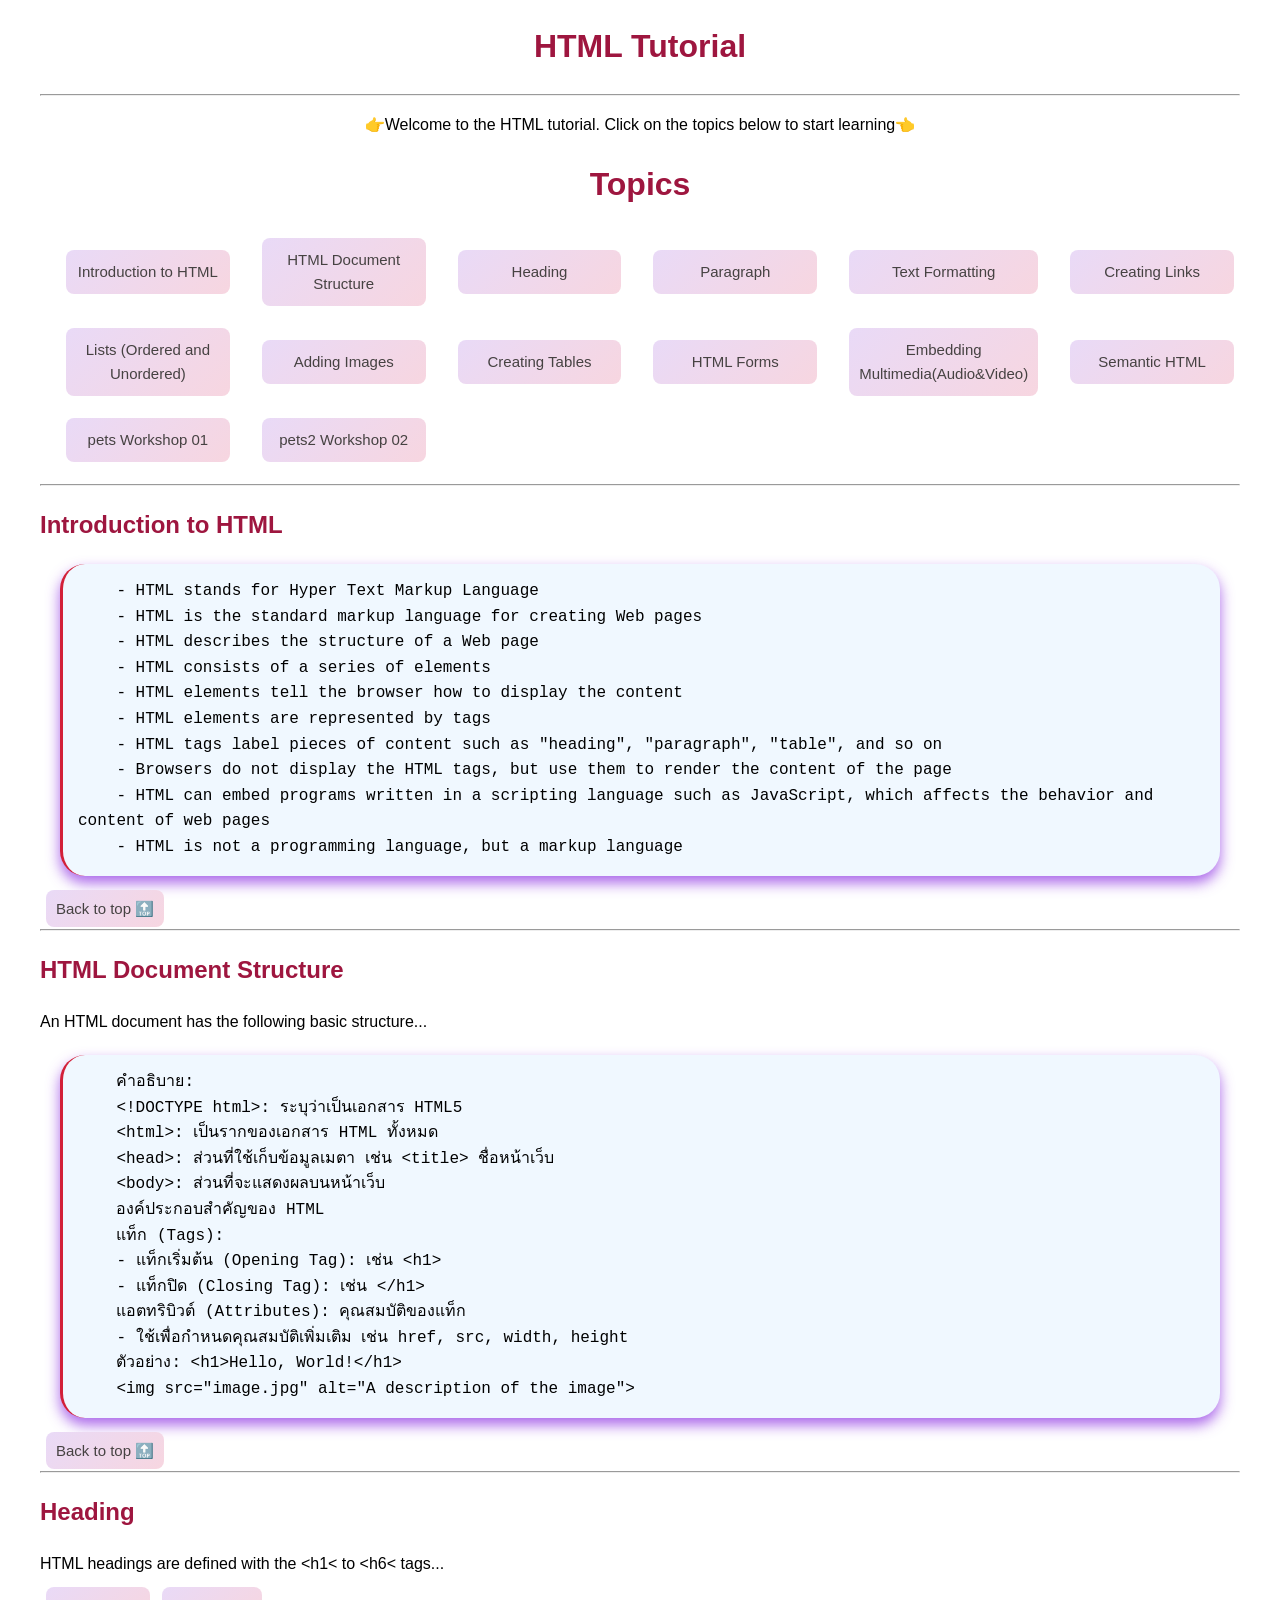
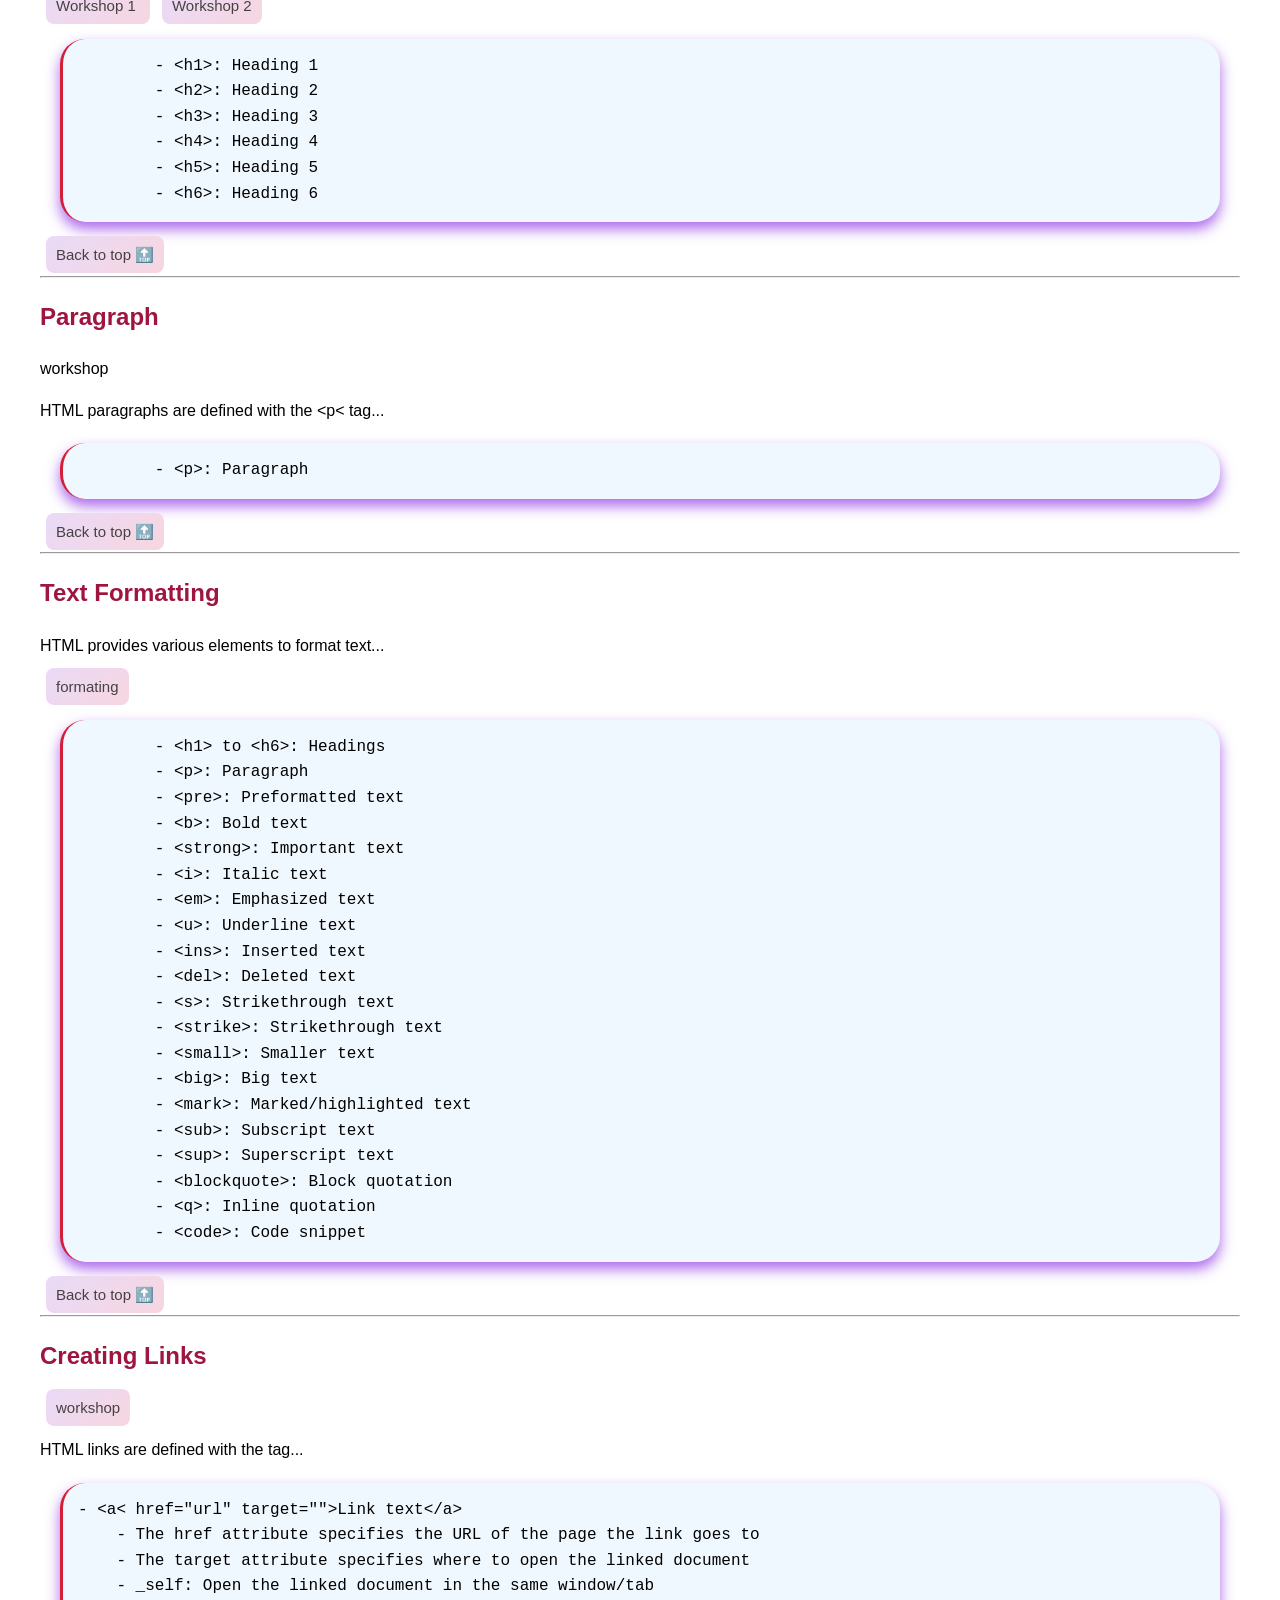
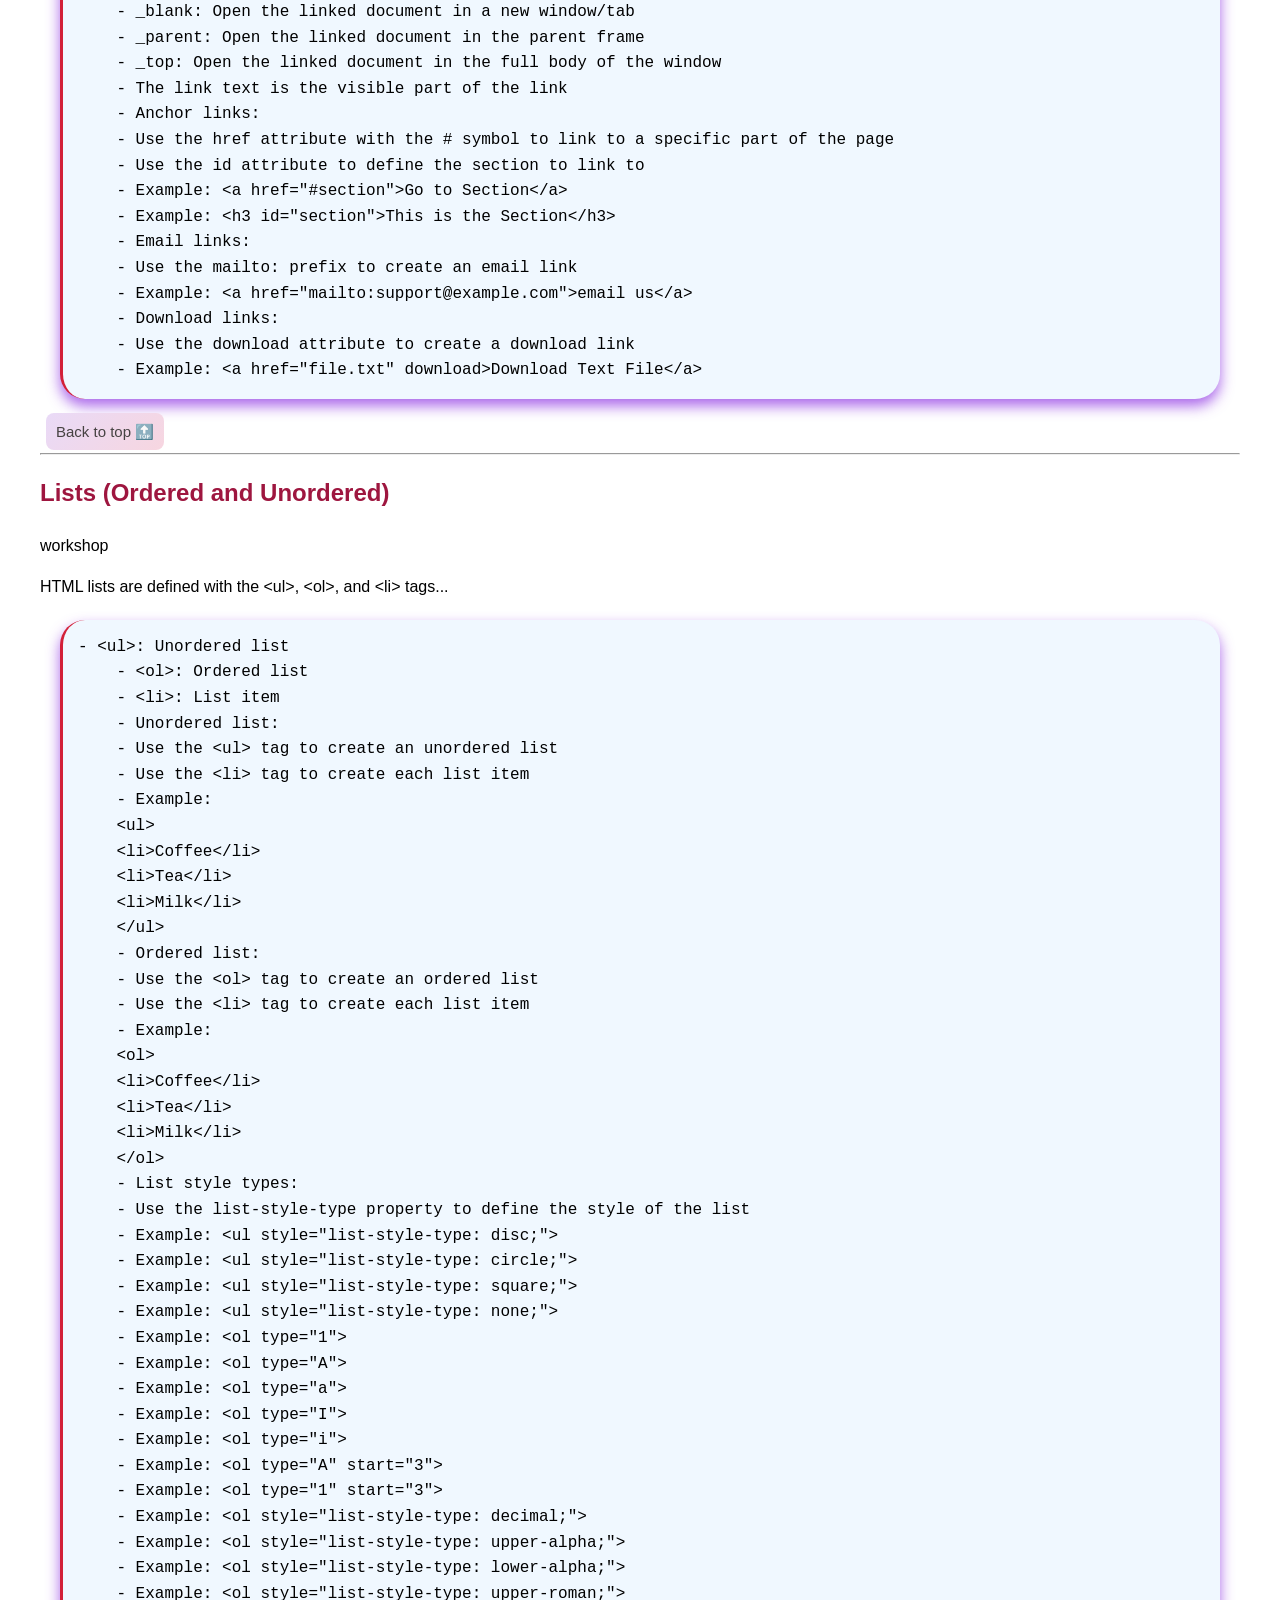
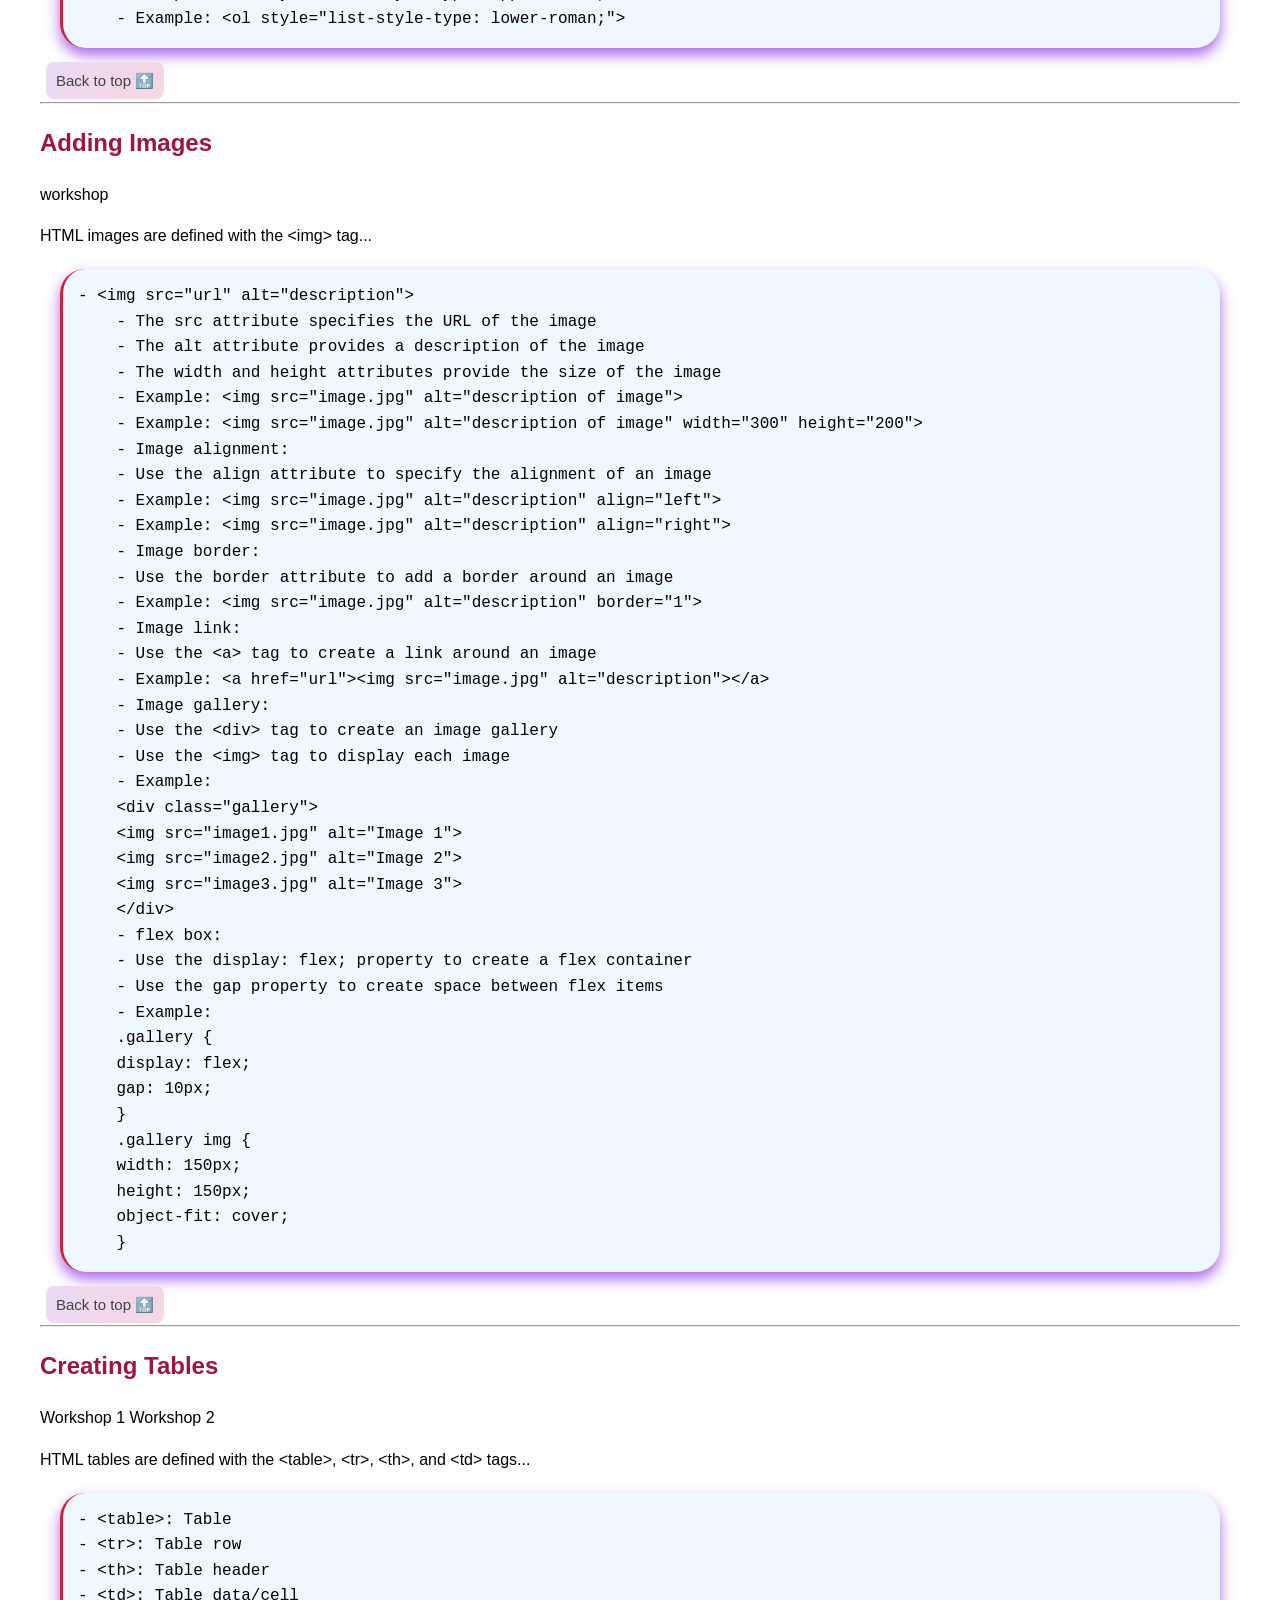
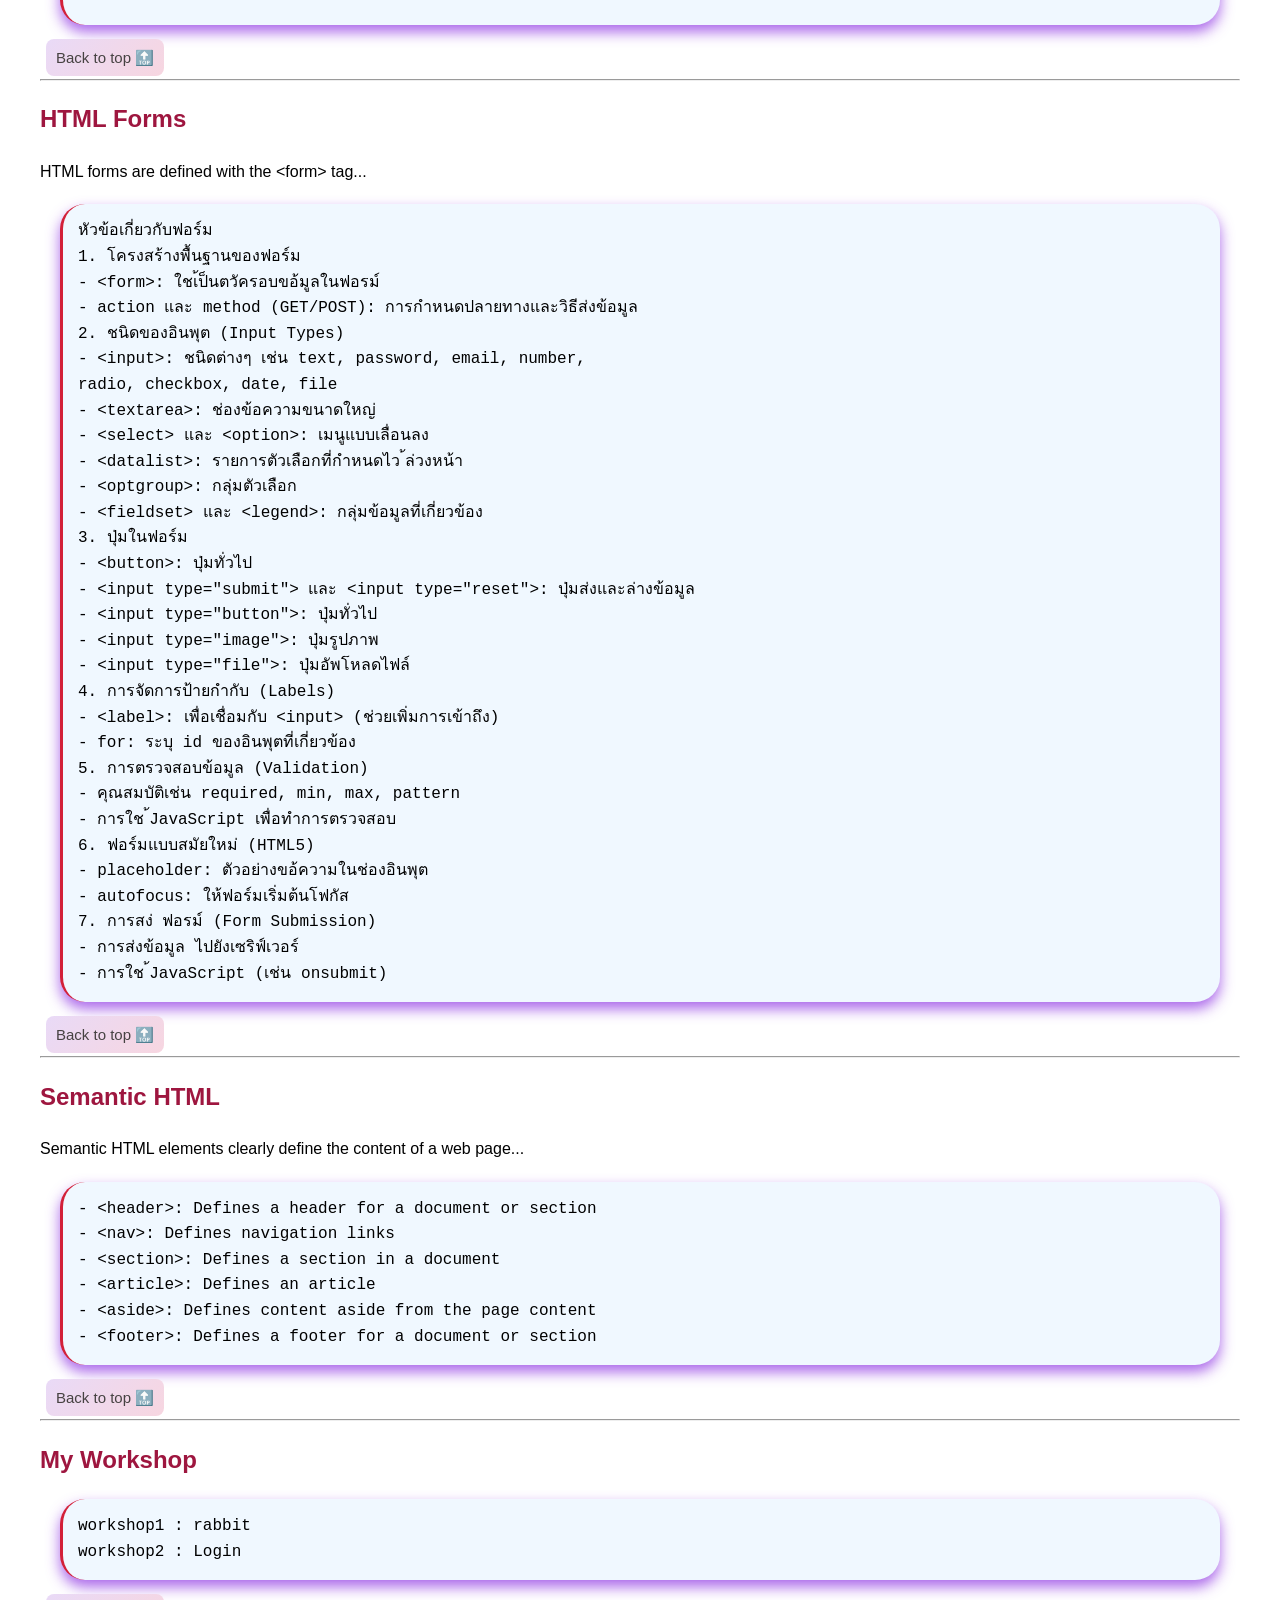
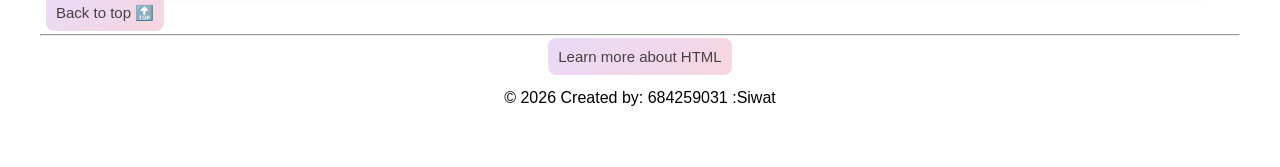
<file: index.html>
<!DOCTYPE html>
<html lang="en">

<head>
    <meta charset="UTF-8">
    <meta name="viewport" content="width=device-width, initial-scale=1.0">
    <meta name="description" content="Learing aboutHTML">
    <title>HTML Tutorial :684259031</title>

    <!--Intrnal CSS-->
    <style>
        html {
            scroll-behavior: smooth;
        }

        body {
            font-family: 'Segoe UI', Tahoma, Geneva, Verdana, sans-serif;
            
            background-size: cover;
            background-position: center;

            color: #000000;
            line-height: 1.6;

            margin: 0;
            padding: 0 40px 40px 40px; 
        }

        h1 {
            color: rgb(158, 22, 63);
            text-align: center;
        }

        ul {
        display: grid;
        grid-template-columns: repeat(6, 1fr);
        gap: 10px 20px;
        list-style-type: disc;
        padding-left: 20px;

        list-style-type: none;
        }

        li{
            text-align: center;
            display: flex; 
            width: 100%; 

            align-items: center; 
        }

        h2 {
            color: rgb(158, 22, 63);
        }

        pre {
            background-color: aliceblue;
            padding: 15px;
            border-left: 3px solid rgb(211, 32, 56);
            border-radius: 25px;

            white-space: pre-wrap;
            font-size: 16px;

            box-shadow: 0 7px 14px rgba(137, 43, 226, 0.712);

            margin: 20px;
        }

        a {
            color: #464242;
            width: 100%;
            font-size: 15px;
            weight: 20px;
            text-decoration: none;
            background: linear-gradient(135deg, #e9daf7 0%, #f7d6e0 100%); 

            margin: 6px;
            padding: 10px;

            border-radius: 8px;

        }

        a:hover {
            color: #e50969;
            background-color: rgba(255, 255, 255, 0.445);
            transition: 1.2s;
            box-shadow: 0 0 20px rgba(247, 16, 124, 0.6); 
            /*text-decoration: underline ;*/
        }

        .text-center {
            text-align: center;
        }
    </style>

</head>

<body>

    <h1 id="top">HTML Tutorial</h1>
    <hr>
    <P class="text-center">👉Welcome to the HTML tutorial. Click on the topics below to start learning👈</P>
    <!--Topics-->
    <h1>Topics</h1>
    <ul>
        <li><a href="#Introduction">Introduction to HTML</a></li>
        <li><a href="#Structure">HTML Document Structure</a></li>
        <li><a href="#Heading">Heading</a></li>
        <li><a href="#Paragraph">Paragraph</a></li>
        <li><a href="#Text">Text Formatting</a></li>
        <li><a href="#Links">Creating Links</a></li>
        <li><a href="#Lists">Lists (Ordered and Unordered)</a></li>
        <li><a href="#Images">Adding Images</a></li>
        <li><a href="#Tables">Creating Tables</a></li>
        <li><a href="#Forms">HTML Forms</a></li>
        <li><a href="#">Embedding Multimedia(Audio&Video)</a></li>
        <li><a href="#Semantic">Semantic HTML</a></li>
        <li><a href="pets01/index.html">pets Workshop 01</a></li>
        <li><a href="pets02/index.html">pets2 Workshop 02</a></li>
    </ul>
    <hr>

    <!--Content-->
    <h2 id="Introduction">Introduction to HTML</h2>
    <pre>
    - HTML stands for Hyper Text Markup Language
    - HTML is the standard markup language for creating Web pages
    - HTML describes the structure of a Web page
    - HTML consists of a series of elements
    - HTML elements tell the browser how to display the content
    - HTML elements are represented by tags
    - HTML tags label pieces of content such as "heading", "paragraph", "table", and so on
    - Browsers do not display the HTML tags, but use them to render the content of the page
    - HTML can embed programs written in a scripting language such as JavaScript, which affects the behavior and content of web pages
    - HTML is not a programming language, but a markup language</pre>
    <a href="#top">Back to top 🔝</a>
    <hr>

    <h2 id="Structure">HTML Document Structure</h2>
    <p>An HTML document has the following basic structure...</p>
    <pre>
    คำอธิบาย:
    &lt;!DOCTYPE html&gt;: ระบุว่าเป็นเอกสาร HTML5
    &lt;html&gt;: เป็นรากของเอกสาร HTML ทั้งหมด
    &lt;head&gt;: ส่วนที่ใช้เก็บข้อมูลเมตา เช่น &lt;title&gt; ชื่อหน้าเว็บ
    &lt;body&gt;: ส่วนที่จะแสดงผลบนหน้าเว็บ
    องค์ประกอบสำคัญของ HTML
    แท็ก (Tags):
    - แท็กเริ่มต้น (Opening Tag): เช่น &lt;h1&gt;
    - แท็กปิด (Closing Tag): เช่น &lt;/h1&gt;
    แอตทริบิวต์ (Attributes): คุณสมบัติของแท็ก
    - ใช้เพื่อกำหนดคุณสมบัติเพิ่มเติม เช่น href, src, width, height
    ตัวอย่าง: &lt;h1&gt;Hello, World!&lt;/h1&gt;
    &lt;img src="image.jpg" alt="A description of the image"&gt;</pre>
    <a href="#top">Back to top 🔝</a>
    <hr>

    <h2 id="Heading">Heading</h2>
    <p>HTML headings are defined with the &lt;h1&lt; to &lt;h6&lt; tags...</p>
    <a href="w03-01-heading.html">Workshop 1  </a>
    <a href="w03-02-heading.html">Workshop 2</a>
    <pre>
        - &lt;h1&gt;: Heading 1
        - &lt;h2&gt;: Heading 2
        - &lt;h3&gt;: Heading 3
        - &lt;h4&gt;: Heading 4
        - &lt;h5&gt;: Heading 5
        - &lt;h6&gt;: Heading 6</pre>
    <a href="#top">Back to top 🔝</a>
    <hr>

    <h2 id="Paragraph">Paragraph</h2>
    <p>workshop</p>
    <p>HTML paragraphs are defined with the &lt;p&lt; tag...</p>
    <pre>
        - &lt;p&gt;: Paragraph</pre>
    <a href="#top">Back to top 🔝</a>
    <hr>

    <h2 id="Text">Text Formatting</h2>
    <p>HTML provides various elements to format text...</p>
    <a href="w04-01-formating.html">formating</a>
    <pre>
        - &lt;h1&gt; to &lt;h6&gt;: Headings
        - &lt;p&gt;: Paragraph
        - &lt;pre&gt;: Preformatted text
        - &lt;b&gt;: Bold text
        - &lt;strong&gt;: Important text
        - &lt;i&gt;: Italic text
        - &lt;em&gt;: Emphasized text
        - &lt;u&gt;: Underline text
        - &lt;ins&gt;: Inserted text
        - &lt;del&gt;: Deleted text
        - &lt;s&gt;: Strikethrough text
        - &lt;strike&gt;: Strikethrough text
        - &lt;small&gt;: Smaller text
        - &lt;big&gt;: Big text
        - &lt;mark&gt;: Marked/highlighted text
        - &lt;sub&gt;: Subscript text
        - &lt;sup&gt;: Superscript text
        - &lt;blockquote&gt;: Block quotation
        - &lt;q&gt;: Inline quotation
        - &lt;code&gt;: Code snippet</pre>
    <a href="#top">Back to top 🔝</a>
    <hr>

    <h2 id="Links">Creating Links</h2>
    <a href="W06_01_link-image.html">workshop</a>
    <p>HTML links are defined with the tag...</p>
    <pre>- &lt;a&lt; href="url" target=""&gt;Link text&lt;/a&gt;
    - The href attribute specifies the URL of the page the link goes to
    - The target attribute specifies where to open the linked document
    - _self: Open the linked document in the same window/tab
    - _blank: Open the linked document in a new window/tab
    - _parent: Open the linked document in the parent frame
    - _top: Open the linked document in the full body of the window
    - The link text is the visible part of the link
    - Anchor links:
    - Use the href attribute with the # symbol to link to a specific part of the page
    - Use the id attribute to define the section to link to
    - Example: &lt;a href="#section"&gt;Go to Section&lt;/a&gt;
    - Example: &lt;h3 id="section"&gt;This is the Section&lt;/h3&gt;
    - Email links:
    - Use the mailto: prefix to create an email link
    - Example: &lt;a href="mailto:support@example.com">email us&lt;/a&gt;
    - Download links:
    - Use the download attribute to create a download link
    - Example: &lt;a href="file.txt" download&gt;Download Text File&lt;/a&gt;</pre>
    <a href="#top">Back to top 🔝</a>
    <hr>

    <h2 id="Lists">Lists (Ordered and Unordered)</h2>
    <p>workshop</p>
    <p>HTML lists are defined with the &lt;ul&gt;, &lt;ol&gt;, and &lt;li&gt; tags...</p>
    <pre>- &lt;ul&gt;: Unordered list
    - &lt;ol&gt;: Ordered list
    - &lt;li&gt;: List item
    - Unordered list:
    - Use the &lt;ul&gt; tag to create an unordered list
    - Use the &lt;li&gt; tag to create each list item
    - Example:
    &lt;ul&gt;
    &lt;li&gt;Coffee&lt;/li&gt;
    &lt;li&gt;Tea&lt;/li&gt;
    &lt;li&gt;Milk&lt;/li&gt;
    &lt;/ul&gt;
    - Ordered list:
    - Use the &lt;ol&gt; tag to create an ordered list
    - Use the &lt;li&gt; tag to create each list item
    - Example:
    &lt;ol&gt;
    &lt;li&gt;Coffee&lt;/li&gt;
    &lt;li&gt;Tea&lt;/li&gt;
    &lt;li&gt;Milk&lt;/li&gt;
    &lt;/ol&gt;
    - List style types:
    - Use the list-style-type property to define the style of the list
    - Example: &lt;ul style="list-style-type: disc;"&gt;
    - Example: &lt;ul style="list-style-type: circle;"&gt;
    - Example: &lt;ul style="list-style-type: square;"&gt;
    - Example: &lt;ul style="list-style-type: none;"&gt;
    - Example: &lt;ol type="1"&gt;
    - Example: &lt;ol type="A"&gt;
    - Example: &lt;ol type="a"&gt;
    - Example: &lt;ol type="I"&gt;
    - Example: &lt;ol type="i"&gt;
    - Example: &lt;ol type="A" start="3"&gt;
    - Example: &lt;ol type="1" start="3"&gt;
    - Example: &lt;ol style="list-style-type: decimal;"&gt;
    - Example: &lt;ol style="list-style-type: upper-alpha;"&gt;
    - Example: &lt;ol style="list-style-type: lower-alpha;"&gt;
    - Example: &lt;ol style="list-style-type: upper-roman;"&gt;
    - Example: &lt;ol style="list-style-type: lower-roman;"&gt;</pre>
    <a href="#top">Back to top 🔝</a>
    <hr>

    <h2 id="Images">Adding Images</h2>
    <p>workshop</p>
    <p>HTML images are defined with the &lt;img&gt; tag...</p>
    <pre>- &lt;img src="url" alt="description"&gt;
    - The src attribute specifies the URL of the image
    - The alt attribute provides a description of the image
    - The width and height attributes provide the size of the image
    - Example: &lt;img src="image.jpg" alt="description of image"&gt;
    - Example: &lt;img src="image.jpg" alt="description of image" width="300" height="200"&gt;
    - Image alignment:
    - Use the align attribute to specify the alignment of an image
    - Example: &lt;img src="image.jpg" alt="description" align="left"&gt;
    - Example: &lt;img src="image.jpg" alt="description" align="right"&gt;
    - Image border:
    - Use the border attribute to add a border around an image
    - Example: &lt;img src="image.jpg" alt="description" border="1"&gt;
    - Image link:
    - Use the &lt;a&gt; tag to create a link around an image
    - Example: &lt;a href="url"&gt;&lt;img src="image.jpg" alt="description"&gt;&lt;/a&gt;
    - Image gallery:
    - Use the &lt;div&gt; tag to create an image gallery
    - Use the &lt;img&gt; tag to display each image
    - Example:
    &lt;div class="gallery"&gt;
    &lt;img src="image1.jpg" alt="Image 1"&gt;
    &lt;img src="image2.jpg" alt="Image 2"&gt;
    &lt;img src="image3.jpg" alt="Image 3"&gt;
    &lt;/div&gt;
    - flex box:
    - Use the display: flex; property to create a flex container
    - Use the gap property to create space between flex items
    - Example:
    .gallery {
    display: flex;
    gap: 10px;
    }
    .gallery img {
    width: 150px;
    height: 150px;
    object-fit: cover;
    }</pre>
    <a href="#top">Back to top 🔝</a>
    <hr>

    <h2 id="Tables">Creating Tables</h2>
    <p>Workshop 1 Workshop 2</p>
    <p>HTML tables are defined with the &lt;table&gt;, &lt;tr&gt;, &lt;th&gt;, and &lt;td&gt; tags...</p>
    <pre>- &lt;table&gt;: Table
- &lt;tr&gt;: Table row
- &lt;th&gt;: Table header
- &lt;td&gt;: Table data/cell</pre>
    <a href="#top">Back to top 🔝</a>
    <hr>

    <h2 id="Forms">HTML Forms</h2>
    <p>HTML forms are defined with the &lt;form&gt; tag...</p>
    <pre>หัวข้อเกี่ยวกับฟอร์ม
1. โครงสร้างพื้นฐานของฟอร์ม
- &lt;form>: ใชเ้ป็นตวัครอบขอ้มูลในฟอรม์
- action และ method (GET/POST): การกำหนดปลายทางและวิธีส่งข้อมูล
2. ชนิดของอินพุต (Input Types)
- &lt;input>: ชนิดต่างๆ เช่น text, password, email, number,
radio, checkbox, date, file
- &lt;textarea>: ช่องข้อความขนาดใหญ่
- &lt;select> และ &lt;option>: เมนูแบบเลื่อนลง
- &lt;datalist>: รายการตัวเลือกที่กำหนดไว ้ล่วงหน้า
- &lt;optgroup>: กลุ่มตัวเลือก
- &lt;fieldset> และ &lt;legend>: กลุ่มข้อมูลที่เกี่ยวข้อง
3. ปุ่มในฟอร์ม
- &lt;button>: ปุ่มทั่วไป
- &lt;input type="submit"> และ &lt;input type="reset">: ปุ่มส่งและล่างข้อมูล
- &lt;input type="button">: ปุ่มทั่วไป
- &lt;input type="image">: ปุ่มรูปภาพ
- &lt;input type="file">: ปุ่มอัพโหลดไฟล์
4. การจัดการป้ายกำกับ (Labels)
- &lt;label>: เพื่อเชื่อมกับ &lt;input> (ช่วยเพิ่มการเข้าถึง)
- for: ระบุ id ของอินพุตที่เกี่ยวข้อง
5. การตรวจสอบข้อมูล (Validation)
- คุณสมบัติเช่น required, min, max, pattern
- การใช ้JavaScript เพื่อทำการตรวจสอบ
6. ฟอร์มแบบสมัยใหม่ (HTML5)
- placeholder: ตัวอย่างขอ้ความในช่องอินพุต
- autofocus: ให้ฟอร์มเริ่มต้นโฟกัส
7. การสง่ ฟอรม์ (Form Submission)
- การส่งข้อมูล ไปยังเซริฟ์เวอร์
- การใช ้JavaScript (เช่น onsubmit)</pre>
    <a href="#top">Back to top 🔝</a>
    <hr>

    <h2 id="Semantic">Semantic HTML</h2>
    <p>Semantic HTML elements clearly define the content of a web page...</p>
    <pre>- &lt;header&gt;: Defines a header for a document or section
- &lt;nav&gt;: Defines navigation links
- &lt;section&gt;: Defines a section in a document
- &lt;article&gt;: Defines an article
- &lt;aside&gt;: Defines content aside from the page content
- &lt;footer&gt;: Defines a footer for a document or section</pre>
    <a href="#top">Back to top 🔝</a>
    <hr>

    <h2>My Workshop</h2>
    <pre>workshop1 : rabbit
workshop2 : Login</pre>
    <a href="#top">Back to top 🔝</a>
    <hr>

    <div class="text-center">
        <a href="https://www.w3schools.com/html/default.asp">Learn more about HTML</a>
        <P>&copy; 2026 Created by: 684259031 :Siwat</P>
    </div>


</body>

</html>
</file>
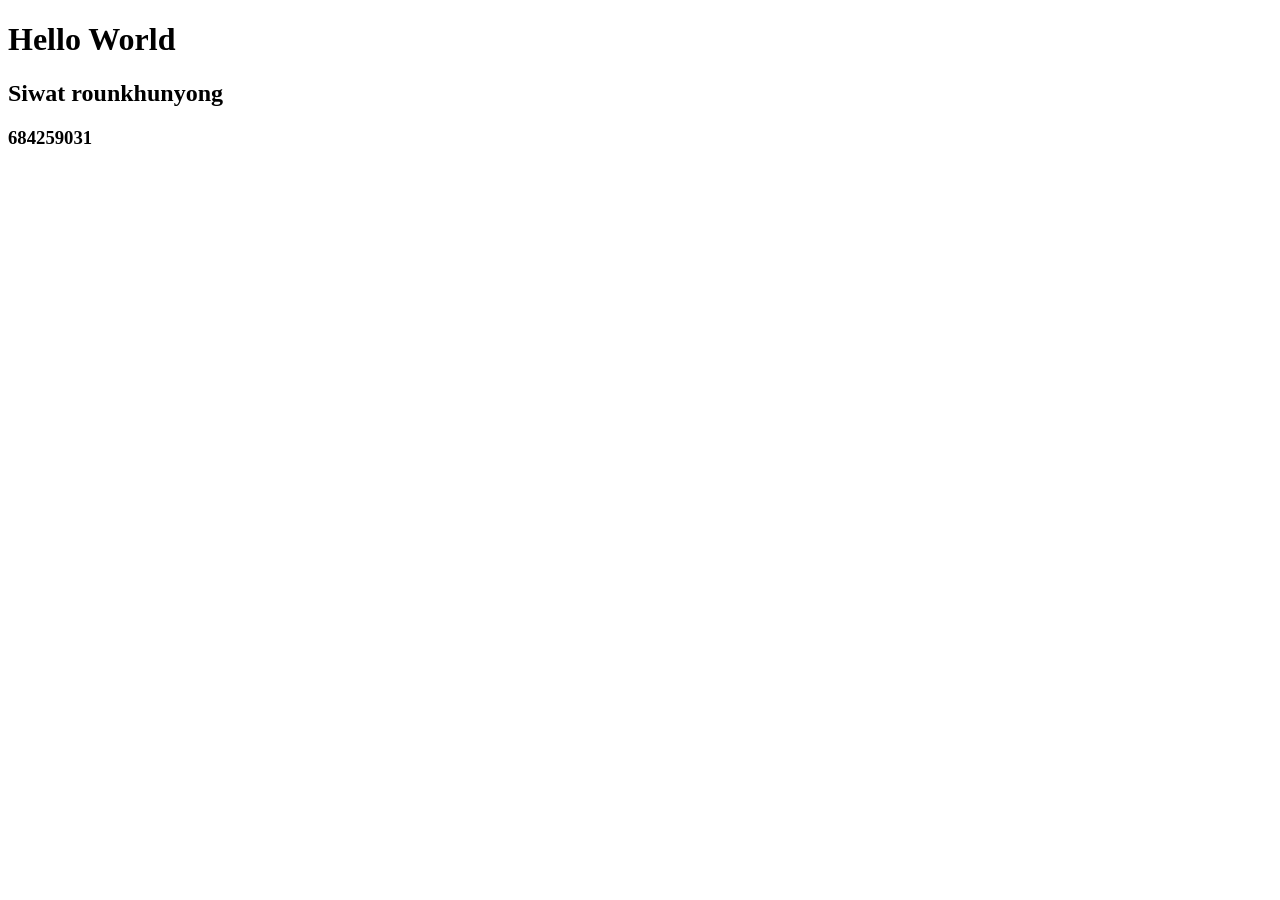
<file: insex.html>
<!DOCTYPE html>
<html lang="en">
<head>
    <meta charset="UTF-8">
    <meta name="viewport" content="width=device-width, initial-scale=1.0">
    <title>Document</title>
</head>
<body>
    <H1>Hello World</H1>
    <h2>Siwat rounkhunyong</h2>
    <h3>684259031</h3>
</body>
</html>
</file>
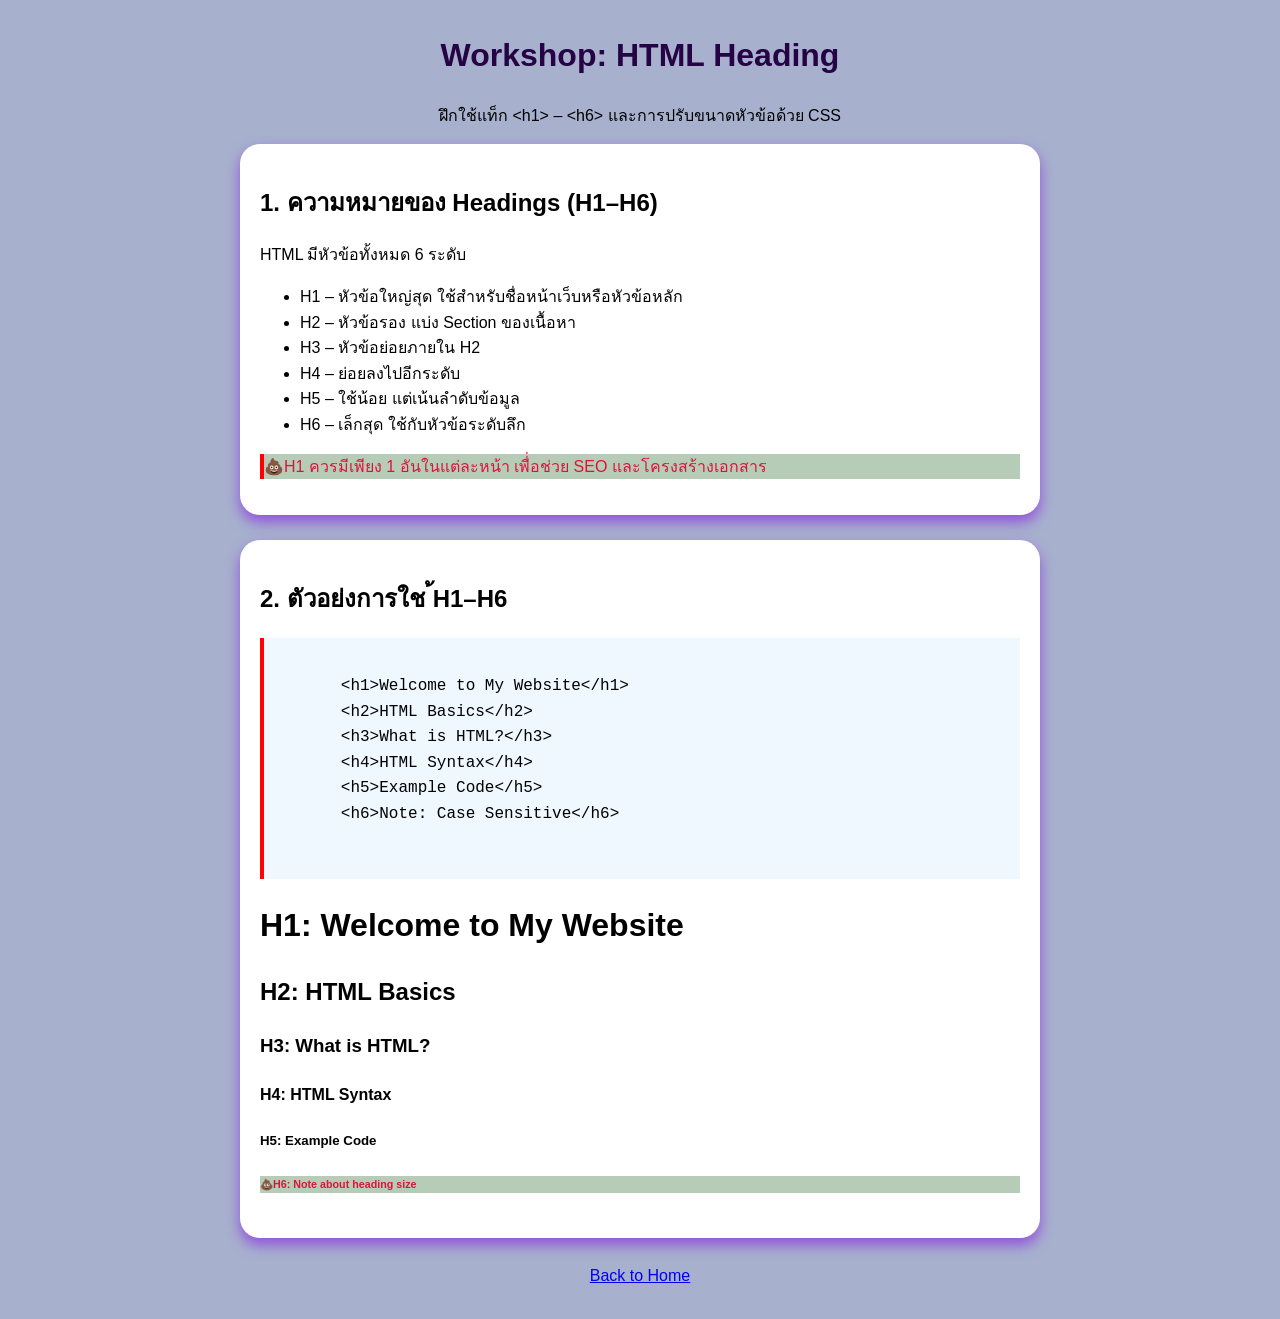
<file: w03-01-heading.html>
<!doctype html>
<html lang="en">
  <head>
    <meta charset="UTF-8" />
    <meta name="viewport" content="width=device-width, initial-scale=1.0" />
    <title>Heading</title>

    <style>
      body {
        font-family: Arial, Helvetica, sans-serif;
        background-color: rgb(167, 177, 206);
        margin: 30px;
        line-height: 1.6;
      }

      .container {
        max-width: 800px;
        margin: 0 auto;
      }


      .text-title {
        color: rgb(37, 3, 68);
        /*text-align: center;*/
      }
      .text-center{
        text-align: center;
      }

      .card{
        background-color: white;
        padding: 20px;
        border-radius: 20px;
        box-shadow: 0 7px 14px rgba(137, 43, 226, 0.712);
        margin-bottom: 25px;
      }

      pre{
        background-color: aliceblue;
        border-left: 4px solid rgb(255, 2, 2);
        padding-top: 10px;
        font-size: 16px;
      }

      .note{
        color: crimson;
        background-color: rgb(183, 204, 183);
      }
      .note::before{
        content: "💩";
      }


    </style>
  </head>


  <body>
    <div class="container">
      <h1 class="text-title ; text-center">Workshop: HTML Heading</h1>
      <p class="text-center">ฝึกใช้แท็ก &lt;h1> – &lt;h6> และการปรับขนาดหัวข้อด้วย CSS</p>
      <div class="card">
        <h2>1. ความหมายของ Headings (H1–H6)</h2>
        <p>HTML มีหัวข้อทั้งหมด 6 ระดับ</p>
        <ul>
          <li>H1 – หัวข้อใหญ่สุด ใช้สำหรับชื่อหน้าเว็บหรือหัวข้อหลัก</li>
          <li>H2 – หัวข้อรอง แบ่ง Section ของเนื้อหา</li>
          <li>H3 – หัวข้อย่อยภายใน H2</li>
          <li>H4 – ย่อยลงไปอีกระดับ</li>
          <li>H5 – ใช้น้อย แต่เน้นลำดับข้อมูล</li>
          <li>H6 – เล็กสุด ใช้กับหัวข้อระดับลึก</li>
        </ul>
        <p class ="note" style="border-left: 4px solid red;">H1 ควรมีเพียง 1 อันในแต่ละหน้า เพื่่อช่วย SEO และโครงสร้างเอกสาร</p>
      </div>
      <div class="card">
        <h2>2. ตัวอย่งการใช ้H1–H6</h2>
        <pre>
            <code>
        &lt;h1&gt;Welcome to My Website&lt;/h1&gt;
        &lt;h2&gt;HTML Basics&lt;/h2&gt;
        &lt;h3&gt;What is HTML?&lt;/h3&gt;
        &lt;h4&gt;HTML Syntax&lt;/h4&gt;
        &lt;h5&gt;Example Code&lt;/h5&gt;
        &lt;h6&gt;Note: Case Sensitive&lt;/h6&gt;
            </code>
        </pre>
        <h1>H1: Welcome to My Website</h1>
        <h2>H2: HTML Basics</h2>
        <h3>H3: What is HTML?</h3>
        <h4>H4: HTML Syntax</h4>
        <h5>H5: Example Code</h5>
        <h6 class="note">H6: Note about heading size</h6>
      </div>
      <a href="index.html"><p style="text-align: center;">Back to Home</p></a>
    </div>

  </body>
</html>
</file>
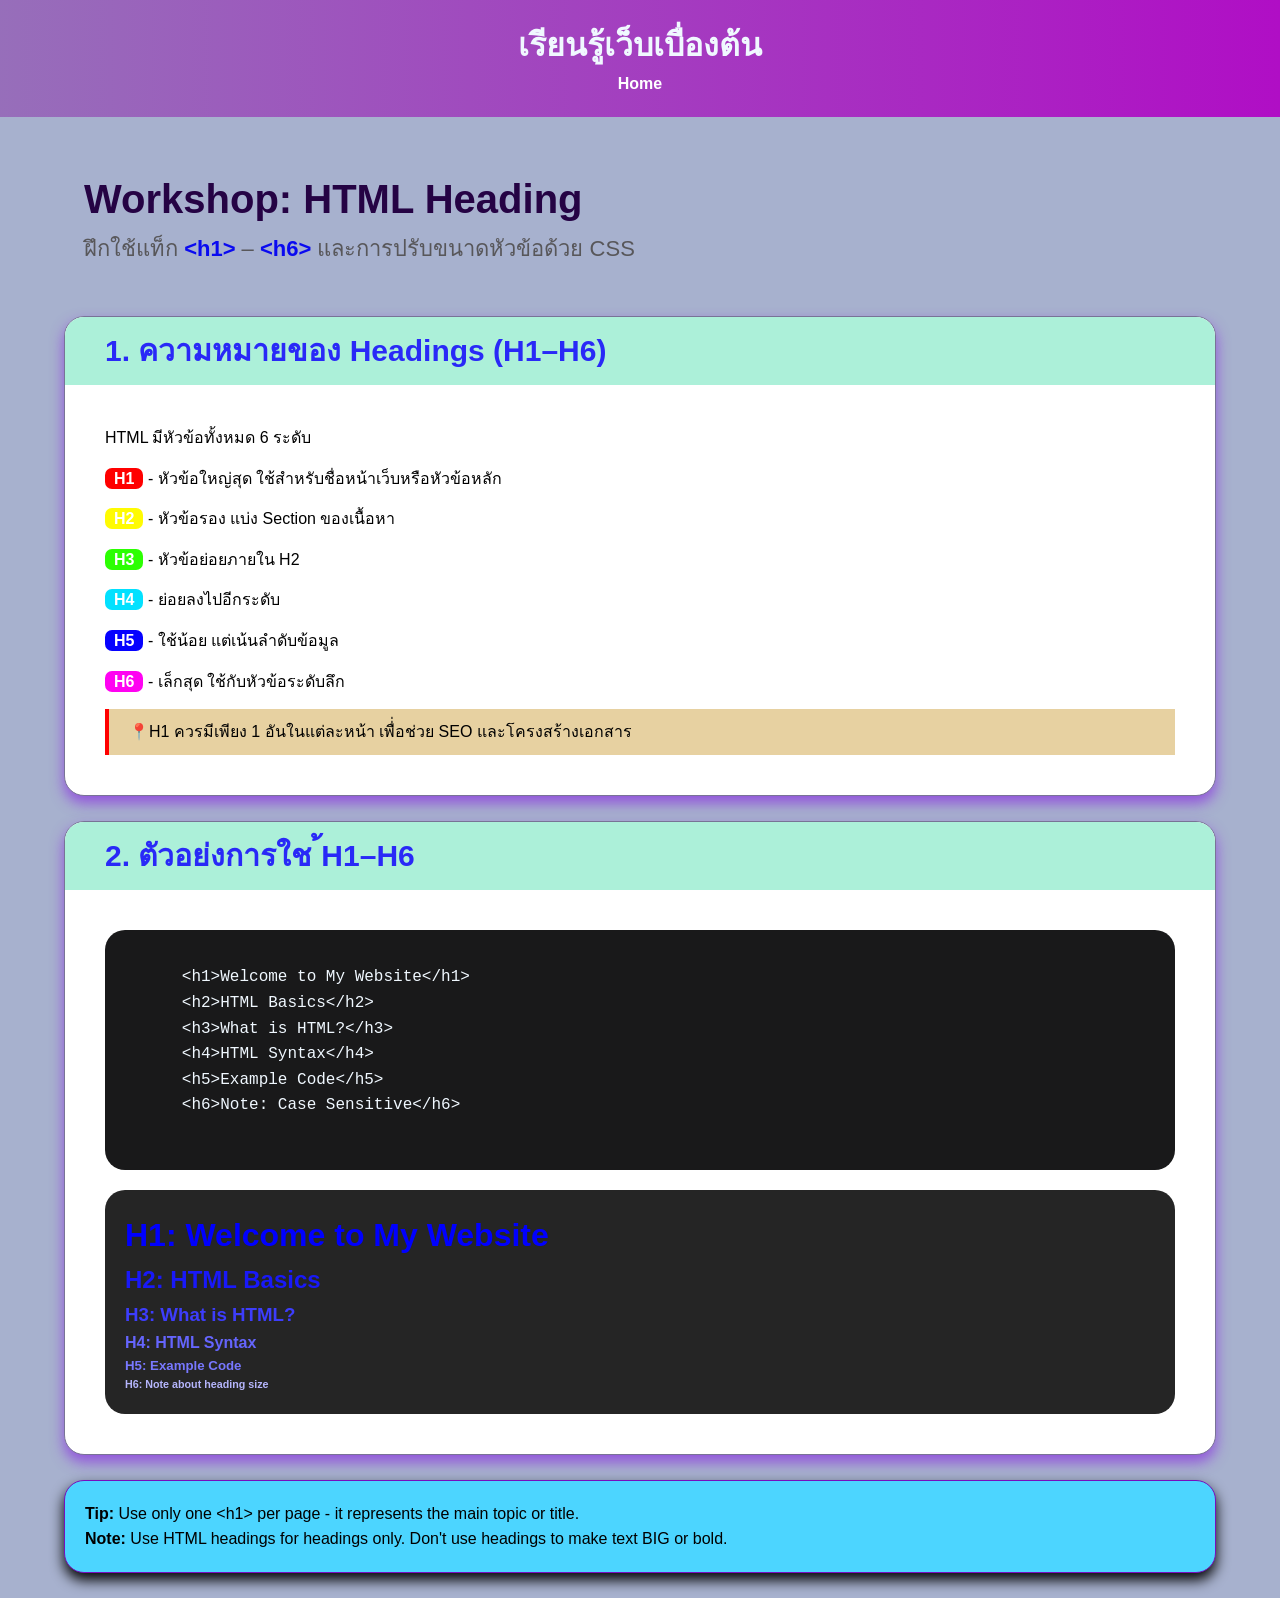
<file: w03-02-heading.html>
<!doctype html>
<html lang="en">
  <head>
    <meta charset="UTF-8" />
    <meta name="viewport" content="width=device-width, initial-scale=1.0" />
    <title>Heading</title>

    <style>
        *{
            box-sizing: border-box;
            margin: 0;
            padding: 0;
        }
      body {
        font-family: Arial, Helvetica, sans-serif;
        background-color: rgb(167, 177, 206);
        line-height: 1.6;
      }

      .header{
        text-align: center;
        background: linear-gradient(to right,rgba(145, 87, 179, 0.74),rgb(176, 14, 197));
        padding: 20px;
        color: aliceblue;
      }
      .header a {
        color: white;
        text-decoration: none;
        font-weight: bold;
      }

      .container {
        max-width: 1500px;
        margin: 0 auto;

        width: 90%;
      }

      .hero {
        padding: 50px 20px;
      }

      .hero h1 {
        color: rgb(37, 3, 68);
        font-size: 40px;
        /*text-align: center;*/
      }
      .hero p {
        color: rgb(88, 87, 90);
        font-size: 22px;
      }
      .tag-color {
        color: rgb(10, 10, 240);
        font-weight: bold;
      }

      .text-center{
        text-align: center;
      }

      .card{
        background-color: white;
        border-radius: 20px;
        box-shadow: 0 7px 14px rgba(137, 43, 226, 0.712);
        margin-bottom: 25px;

        border: 1px solid rgb(120, 115, 150);
        overflow: hidden;
      }

      .card-header {
        background-color: rgb(172, 240, 217);
        color: rgb(41, 41, 247);
        font-size: 20px;
        font-weight: bold;
        padding: 10px 40px;
      }

      .card-body {
        padding: 40px;
      }


      .card-margin-bt { margin-bottom: 15px; }

      .label{
        padding: 2px 9px;
        border-radius: 7px;
        color: rgb(255, 255, 255);
        font-weight: bold;
        text-align: center;
      }

      .h1-label {background-color: rgb(255, 0, 0)  ;}
      .h2-label {background-color: rgb(255, 251, 2) ;}
      .h3-label {background-color: rgb(44, 255, 2) ;}
      .h4-label {background-color: rgb(2, 225, 255) ;}
      .h5-label {background-color: rgb(6, 2, 255) ;}
      .h6-label {background-color: rgb(255, 2, 242) ;}

      pre{
        color: aliceblue;
        background-color: rgb(25, 25, 26);
        padding-top: 10px;
        font-size: 16px;
        border-radius: 20px;
      }

      .text-shade {
        padding: 20px;
        background-color: rgb(37, 37, 37);
        border-radius: 20px;
        margin-top: 20px ;
      }

      .text-shade h1 { color: blue;}
      .text-shade h2 { color: rgb(25, 25, 248);}
      .text-shade h3 { color: rgb(61, 61, 252);}
      .text-shade h4 { color: rgb(101, 101, 253);}
      .text-shade h5 { color: rgb(120, 120, 255);}
      .text-shade h6 { color: rgb(181, 181, 252);}

      .note{
        color: rgb(0, 0, 0);
        background-color: rgb(231, 209, 161);
        padding:  10px 20px;
      }
      .note::before{
        content: "📍";
      }

        .tip-box{
        background-color: rgb(76, 213, 255);
        border-radius: 20px;
        box-shadow: 0 7px 14px rgb(0, 0, 0);
        margin-bottom: 25px;

        border: 1px solid rgb(120, 14, 190);
        padding: 20px;
      }


    </style>
  </head>


  <body>
    <div class="header">
        <h1>เรียนรู้เว็บเบื่องต้น</h1>
        <a href="index.html">Home</a>
    </div>

    <div class="container">

       <!--hero section-->
      <div class="hero">
          <h1>Workshop: HTML Heading</h1>
          <p>ฝึกใช้แท็ก <span class="tag-color">&lt;h1></span> – <span class="tag-color">&lt;h6></span> และการปรับขนาดหัวข้อด้วย CSS</p>
      </div>

       <!--card1-->
      <div class="card">
        <div class="card-header">
          <h2>1. ความหมายของ Headings (H1–H6)</h2>
        </div>
        <div class="card-body">
          <p class="card-margin-bt">HTML มีหัวข้อทั้งหมด 6 ระดับ</p>
            <p class="card-margin-bt"><span class="label h1-label">H1</span> - หัวข้อใหญ่สุด  ใช้สำหรับชื่อหน้าเว็บหรือหัวข้อหลัก</p>
            <p class="card-margin-bt"><span class="label h2-label">H2</span> - หัวข้อรอง แบ่ง Section ของเนื้อหา</p>
            <p class="card-margin-bt"><span class="label h3-label">H3</span> - หัวข้อย่อยภายใน H2</p>
            <p class="card-margin-bt"><span class="label h4-label">H4</span> - ย่อยลงไปอีกระดับ</p>
            <p class="card-margin-bt"><span class="label h5-label">H5</span> - ใช้น้อย แต่เน้นลำดับข้อมูล</p>
            <p class="card-margin-bt"><span class="label h6-label">H6</span> - เล็กสุด ใช้กับหัวข้อระดับลึก</p>
          <p class ="note" style="border-left: 4px solid red;">H1 ควรมีเพียง 1 อันในแต่ละหน้า เพื่่อช่วย SEO และโครงสร้างเอกสาร</p>
        </div>
      </div>

      <!--card2-->
      <div class="card">
        <div class="card-header">
          <h2>2. ตัวอย่งการใช ้H1–H6</h2>
        </div>
        <div class="card-body">
          <pre>
              <code>
        &lt;h1&gt;Welcome to My Website&lt;/h1&gt;
        &lt;h2&gt;HTML Basics&lt;/h2&gt;
        &lt;h3&gt;What is HTML?&lt;/h3&gt;
        &lt;h4&gt;HTML Syntax&lt;/h4&gt;
        &lt;h5&gt;Example Code&lt;/h5&gt;
        &lt;h6&gt;Note: Case Sensitive&lt;/h6&gt;
              </code>
          </pre>
          <div class="text-shade">
            <h1>H1: Welcome to My Website</h1>
            <h2>H2: HTML Basics</h2>
            <h3>H3: What is HTML?</h3>
            <h4>H4: HTML Syntax</h4>
            <h5>H5: Example Code</h5>
            <h6>H6: Note about heading size</h6>
          </div>
        </div>
      </div>

      <!--card3-->
      <div class="tip-box">
        <p><b>Tip:</b> Use only one &lt;h1> per page - it represents the main topic or title.</p>
        <p><strong>Note:</strong> Use HTML headings for headings only. Don't use headings to make text BIG or bold.</p>
      </div>
    </div>

  </body>
</html>
</file>
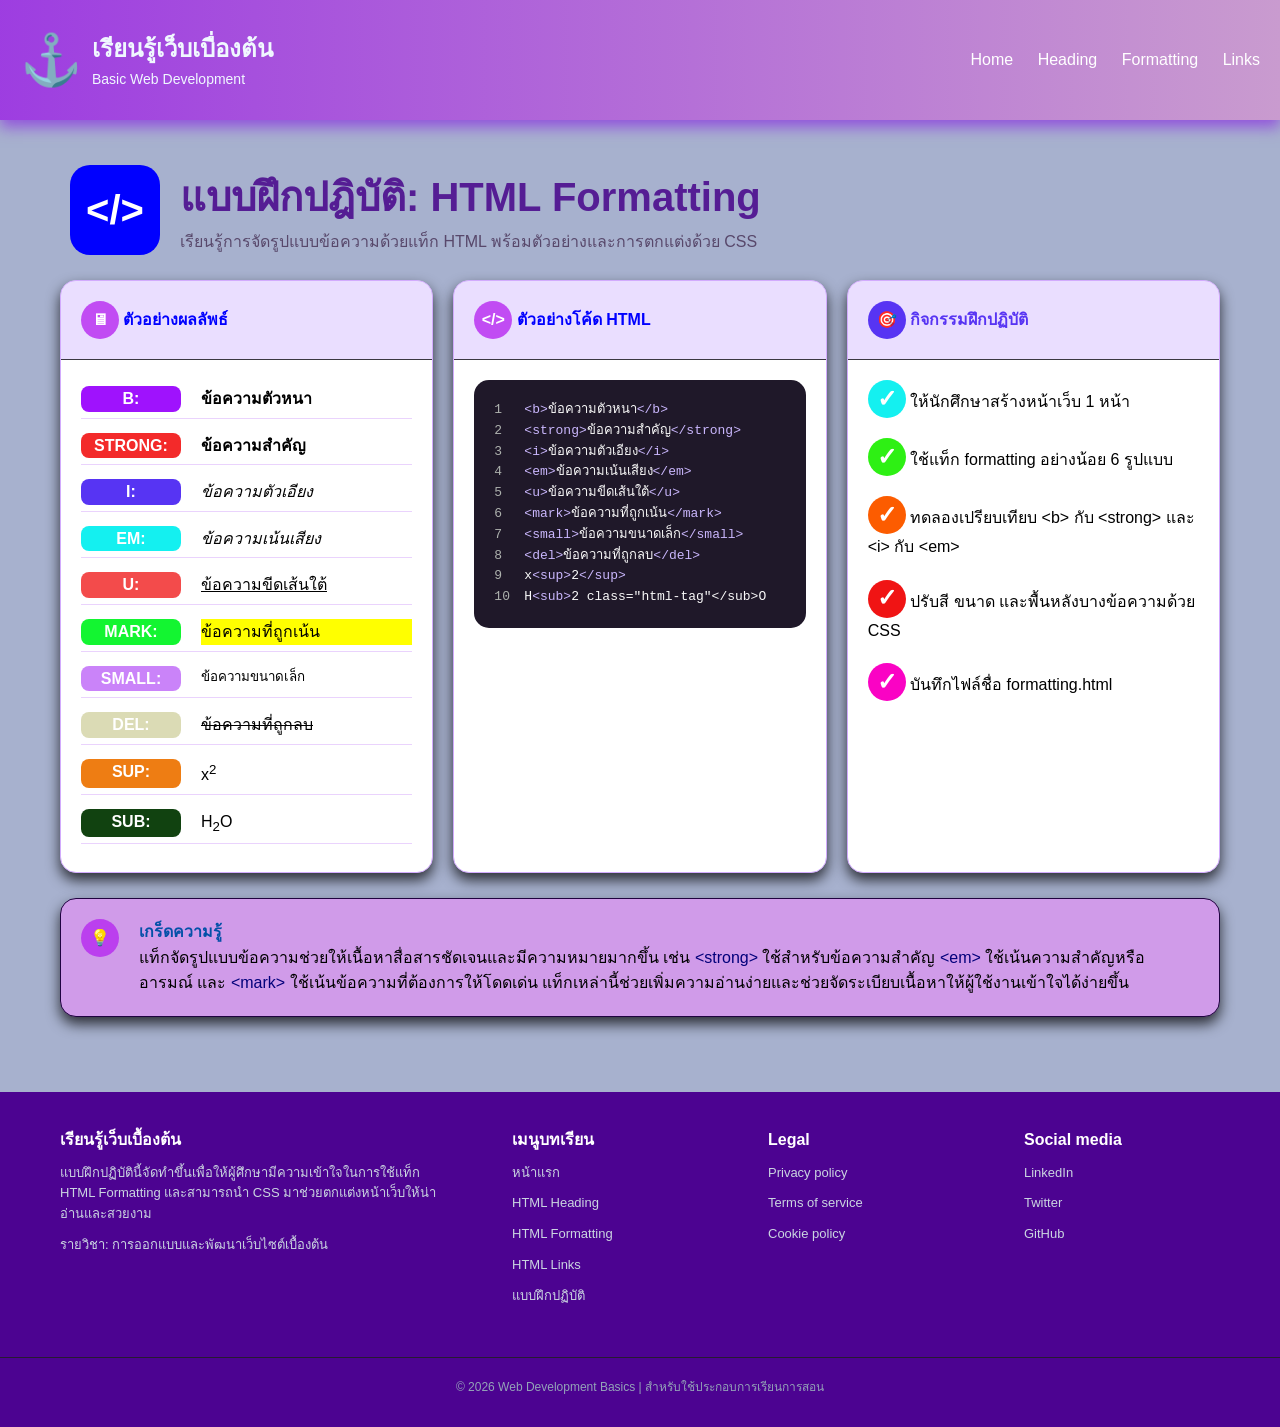
<file: w04-01-formating.html>
<!DOCTYPE html>
<html lang="en">

<head>
    <meta charset="UTF-8">
    <meta name="viewport" content="width=device-width, initial-scale=1.0">
    <title>formating</title>
    <link rel="stylesheet" href="css/w04-fomatting.css">
</head>

<body>
    <!--Header-->
    <header>
        <div class="brand">
            <div class="brand-icon">⚓</div>
            <div class="brand-text">
                <h2>เรียนรู้เว็บเบื่องต้น</h2>
                <p>Basic Web Development</p>
            </div>
        </div>
        <nav>
            <a href="index.html">Home</a>
            <a href="w03-02-heading.html">Heading</a>
            <a href="w04-01-formating.html">Formatting</a>
            <a href="#">Links</a>
        </nav>
    </header>


    <!--Hero Section-->
    <div class="hero">

        <div class="hero-icon">&lt;/&gt;</div>

        <div class="hero-text">
            <h1>แบบฝึกปฎิบัติ: HTML Formatting</h1>
            <p>เรียนรู้การจัดรูปแบบข้อความด้วยแท็ก HTML พร้อมตัวอย่างและการตกแต่งด้วย CSS</p>
        </div>
    </div>

    <!--Main Content-->
    <div class="container">
        <div class="card-grid">

            <!-- card 1 -->
            <div class="card">
                <div class="card-header">
                    <span class="card-header-icon">🖥</span> ตัวอย่างผลลัพธ์
                </div>

                <div class="card-body">
                    <div class="format-row">
                        <span class="lable b-lable">B:</span>
                        <b>ข้อความตัวหนา</b>
                    </div>
                    <div class="format-row">
                        <span class="lable STRONG-lable">STRONG:</span>
                        <strong>ข้อความสำคัญ</strong>
                    </div>
                    <div class="format-row">
                        <span class="lable I-lable">I:</span>
                        <i>ข้อความตัวเอียง</i>
                    </div>
                    <div class="format-row">
                        <span class="lable em-lable">EM:</span>
                        <em>ข้อความเน้นเสียง</em>
                    </div>
                    <div class="format-row">
                        <span class="lable u-lable">U:</span>
                        <u>ข้อความขีดเส้นใต้</u>
                    </div>
                    <div class="format-row">
                        <span class="lable mark-lable">MARK:</span>
                        <mark>ข้อความที่ถูกเน้น</mark>
                    </div>
                    <div class="format-row">
                        <span class="lable small-lable">SMALL:</span>
                        <small>ข้อความขนาดเล็ก</small>
                    </div>
                    <div class="format-row">
                        <span class="lable del-lable">DEL:</span>
                        <del>ข้อความที่ถูกลบ</del>
                    </div>
                    <div class="format-row">
                        <span class="lable sup-lable">SUP:</span>
                        <span>x<sup>2</sup></span>
                    </div>
                    <div class="format-row">
                        <span class="lable sub-lable">SUB:</span>
                        <span>H<sub>2</sub>O</span>
                    </div>
                </div>


            </div>

            <!-- card 2 -->
            <div class="card">

                <div class="card-header">
                    <span class="card-header-icon">&lt;/&gt;</span> ตัวอย่างโค้ด HTML
                </div>

                <div class="card-body">
                    <div class="pre-box">
                        <pre>
<span class="line-no">1</span><span class="html-tag">&lt;b&gt;</span><span>ข้อความตัวหนา</span><span class="html-tag">&lt;/b&gt;</span>
<span class="line-no ">2</span><span class="html-tag">&lt;strong&gt;</span><span>ข้อความสำคัญ</span><span class="html-tag">&lt;/strong&gt;</span>
<span class="line-no ">3</span><span class="html-tag">&lt;i&gt;</span><span>ข้อความตัวเอียง</span><span class="html-tag">&lt;/i&gt;</span>
<span class="line-no ">4</span><span class="html-tag">&lt;em&gt;</span><span>ข้อความเน้นเสียง</span><span class="html-tag">&lt;/em&gt;</span>
<span class="line-no ">5</span><span class="html-tag">&lt;u&gt;</span><span>ข้อความขีดเส้นใต้</span><span class="html-tag">&lt;/u&gt;</span>
<span class="line-no">6</span><span class="html-tag">&lt;mark&gt;</span><span>ข้อความที่ถูกเน้น</span><span class="html-tag">&lt;/mark&gt;</span>
<span class="line-no">7</span><span class="html-tag">&lt;small&gt;</span><span>ข้อความขนาดเล็ก</span><span class="html-tag">&lt;/small&gt;</span>
<span class="line-no">8</span><span class="html-tag">&lt;del&gt;</span><span>ข้อความที่ถูกลบ</span><span class="html-tag">&lt;/del&gt;</span>
<span class="line-no">9</span><span >x</span><span class="html-tag">&lt;sup&gt;</span><span>2</span><span class="html-tag">&lt;/sup&gt;</span>
<span class="line-no">10</span><span>H</span><span class="html-tag">&lt;sub&gt;</span><span>2</span><span> class="html-tag"&lt;/sub&gt;</span><span>O</span></pre>
                    </div>
                </div>

            </div>

            <!-- card 3 -->
            <div class="card">


                <div class="card-header">
                    <span class="card-header-icon
                    purple-bg">🎯</span>
                    <span class="purple-text">กิจกรรมฝึกปฏิบัติ</span>
                </div>


                <div class="card-body">
                    <ul class="activity-list">
                        <li>
                            <span class="chack chack-blue">✓</span>
                            <span>ให้นักศึกษาสร้างหน้าเว็บ 1 หน้า</span>
                        </li>
                        <li>
                            <span class="chack chack-green">✓</span>
                            <span>ใช้แท็ก formatting อย่างน้อย 6 รูปแบบ</span>
                        </li>
                        <li>
                            <span class="chack chack-orange">✓</span>
                            <span>
                                ทดลองเปรียบเทียบ
                                <span>&lt;b&gt;</span> กับ
                                <span>&lt;strong&gt;</span>
                                และ
                                <span>&lt;i&gt;</span> กับ
                                <span>&lt;em&gt;</span>
                            </span>
                        </li>
                        <li>
                            <span class="chack chack-red">✓</span>
                            <span>ปรับสี ขนาด และพื้นหลังบางข้อความด้วย CSS</span>
                        </li>
                        <li>
                            <span class="chack chack-pink">✓</span>
                            <span>
                                บันทึกไฟล์ชื่อ
                                <span>formatting.html</span>
                            </span>
                        </li>
                    </ul>
                </div>



            </div>
        </div>

        <div class="card-tipbox">
            <div class="card-header-tipbox">
                <span class="card-header-icon">💡</span>

            </div>
            <div class="card-body-tipbox ">
                <span class="tip-header-text">
                    <p>เกร็ดความรู้</p>
                </span>
                <p>แท็กจัดรูปแบบข้อความช่วยให้เนื้อหาสื่อสารชัดเจนและมีความหมายมากขึ้น เช่น <span
                        class="html-tags">&lt;strong&gt;</span>
                    ใช้สำหรับข้อความสำคัญ <span class="html-tags">&lt;em&gt;</span> ใช้เน้นความสำคัญหรืออารมณ์ และ
                    <span class="html-tags">&lt;mark&gt;</span> ใช้เน้นข้อความที่ต้องการให้โดดเด่น
                    แท็กเหล่านี้ช่วยเพิ่มความอ่านง่ายและช่วยจัดระเบียบเนื้อหาให้ผู้ใช้งานเข้าใจได้ง่ายขึ้น
                </p>
            </div>
        </div>
    </div>

    <!--Footer-->
    <footer class="footer">
        <div class="footer-container">

            <div class="footer-heading">
                <h3>เรียนรู้เว็บเบื้องต้น</h3>
                <p>แบบฝึกปฏิบัตินี้จัดทำขึ้นเพื่อให้ผู้ศึกษามีความเข้าใจในการใช้แท็ก HTML Formatting และสามารถนำ CSS
                    มาช่วยตกแต่งหน้าเว็บให้น่าอ่านและสวยงาม</p>
                <p>รายวิชา: การออกแบบและพัฒนาเว็บไซต์เบื้องต้น</p>
            </div>

            
            <div>
                <h3>เมนูบทเรียน</h3>
                <ul>
                    <li>หน้าแรก</li>
                    <li>HTML Heading</li>
                    <li>HTML Formatting</li>
                    <li>HTML Links</li>
                    <li>แบบฝึกปฏิบัติ</li>
                </ul>
            </div>

            
            <div>
                <h3>Legal</h3>
                <ul>
                    <li>Privacy policy</li>
                    <li>Terms of service</li>
                    <li>Cookie policy</li>
                </ul>
            </div>

            
            <div>
                <h3>Social media</h3>
                <ul>
                    <li>LinkedIn</li>
                    <li>Twitter</li>
                    <li>GitHub</li>
                </ul>
            </div>
        </div>

            <div class="footer-copyright">
                <p>&copy; 2026 Web Development Basics | สำหรับใช้ประกอบการเรียนการสอน</p>
            </div>

    </footer>
</body>

</html>
</file>
<file: css/w04-fomatting.css>
* {
  box-sizing: border-box;
  margin: 0;
  padding: 0;
  list-style: none;
}

body {
  font-family: Arial, Helvetica, sans-serif;
  background-color: rgb(167, 177, 206);
  line-height: 1.6;
}

/* footer, */
/* .hero, */
/* .card, */
/* .tip-box {
  border: 1px solid red;
  background-color: #fff;
  margin: 20px;
  padding: 20px;
} */

/* ================
        Header
======================*/
header {
  background: linear-gradient(
    to right,
    rgba(154, 21, 231, 0.74),
    rgb(201, 155, 207)
  );
  padding: 20px;
  color: aliceblue;
  box-shadow: 0 7px 14px rgba(137, 43, 226, 0.712);

  display: flex;
  justify-content: space-between;
  align-items: center;
}

.brand {
  display: flex;
  align-items: center;
  gap: 10px;
}

.brand-icon {
  font-size: 50px;
}
.brand-text p {
  font-size: 14px;
}

/*  navigation */
nav a {
  color: white;
  text-decoration: none;
  margin-left: 20px;
}
nav a:hover {
  text-decoration: underline;
}

/*  Hero section */

.hero {
  padding: 45px 70px 25px;

  display: flex;
  align-items: center;
  gap: 20PX;
}

.hero-icon {
  background-color: blue;
  color: #fff;
  border-radius: 20px ;

  width: 90px;
  height: 90px;

  display: flex;
  justify-content: center;
  align-items: center;

  font-size: 40px;
  font-weight: bold;

}

.hero-text{}

.hero-text h1 {
  font-size: 40px;
  color: #551d94;
}

.hero-text p {
  font-size: 16px;
  color: #58486b;
}




/*  Main Content */
.container {
  /* max-width: 1200px; */
  width: 100%;
  /* margin: 0 auto; */
  padding: 0 60px;

  /* background-color: rgb(110, 205, 243); */
}

.card-grid {
  display: grid;
  /*grid-template-columns: 1fr 1fr 1fr;*/
  grid-template-columns: repeat(3, 1fr);
   gap: 20px;

  /* background-color: rgba(197, 155, 224, 0.884); */
}


.card {
  background-color: #fff;
  
  border-radius: 16px;
  box-shadow: 0 7px 14px rgba(0, 0, 0, 0.747);
  border: 1px solid #d2abfd;

  overflow: hidden;

  margin-bottom: 25px;

  /* padding: 20px; */
}

.card-header {
  background-color: rgba(210, 185, 255, 0.466);

  color: blue;
  font-size: 18;
  font-weight: bold;

  padding: 20px;

  border-bottom: 1px solid rgba(0, 0, 0, 0.747);
}

.card-header-icon {
  background-color: #b729f0cc;
  color: #fff;

  /* padding: 10px; */
  border-radius: 50%;
  width: 38px;
  height: 38px;

  display: inline-flex;
  justify-content: center;
  align-items: center;
  
}

.purple-bg {background-color: #5734f3;}
.purple-text {color: #5734f3;}

.card-body {
  padding: 20px;
}

.format-row {
  display: grid;
  grid-template-columns: 100px 1fr;

  margin-bottom: 8px;
  gap: 20px;
  border-bottom: 1px solid  rgba(146, 30, 241, 0.192);
  padding: 6px 0 ;
}

.lable{
  /* padding: 4px 50px; */

  border-radius: 8px;

  color: #fff;
  font-weight: bold;

  text-align: center;
}

.b-lable {background-color: #9f12fd;}
.STRONG-lable {background-color: #f32a2a;}
.I-lable {background-color: #5734f3;}
.em-lable {background-color: #14f0f0;}
.u-lable {background-color: #f01919c7;}
.mark-lable {background-color: #13f531;}
.small-lable {background-color: #9302f37c;}
.del-lable {background-color: #dbdbb5;}
.sup-lable {background-color: #ee7d13;}
.sub-lable {background-color: #114210;}


/* card2 */

.pre-box {
  background-color: #1f1829;
  border-radius: 15px;
  color: #fafafa;

  padding: 20px;
}

.html-tag { color: #cab7fd;}

.line-no {
  color: #adb1ad;
  display: inline-block;
  width: 30px;
}

/* card 3 */

.activity-list{ list-style: none;}

.activity-list li{ 
  margin-bottom: 20px;
}

.chack{
  /* background-color: #9f12fd; */
  color: #ffffff;
  font-weight: bold;
  font-size: 24px;

  /* padding: 10px; */
  border-radius: 50%;
  justify-content: center;
  align-items: center;
  display: inline-flex;
  height: 38px;
  width: 38px;
}

.chack-blue{background-color: #14f0f0;}
.chack-green{background-color: #2ef014;}
.chack-orange{background-color: #fc5c00;}
.chack-red{background-color: #f01414;}
.chack-pink{background-color: #fa03c4;}


/* card-tipbox */

.card-tipbox{
  background-color: #d09be9;
  
  border-radius: 16px;
  box-shadow: 0 7px 14px rgba(0, 0, 0, 0.747);
  border: 1px solid #200241;

  overflow: hidden;

  margin-bottom: 25px;

  display: inline-flex;

  padding: 20px; 
}

.card-header-tipbox {
  color: blue;
  font-size: 18;
  font-weight: bold;

  /* margin-left: 20px;
  margin-top: 20px; */

  
}

.card-body-tipbox {
  margin-left: 20px;

}
.tip-header-text {
 color: #0350a8;
  font-size: 18;
  font-weight: bold;
}

.html-tags {color: #02007a;}

 

 /*=================
        Footer
 ================== */
.footer {
  background-color: #4c0391;
  color: #ffffff;
  padding: 35px 0 30px 0;
  margin-top: 50px;
}

.footer-container {
  max-width: 1900px;
  margin: 0 auto;

  display: grid;
  grid-template-columns: 2fr 1fr 1fr 1fr;
  gap: 60px; 

  padding: 0 60px;
}

.footer-container h3 {
  font-size: 16px;
  font-weight: bold;
  color: #ffffff;
  margin-bottom: 10px;
}

.footer-container p {
  font-size: 13px;
  color: #cbd5e1;
  line-height: 1.6;
  margin-bottom: 10px;
}

.footer-container ul {
  list-style: none;
}

.footer-container ul li {
  margin-bottom: 12px;

  font-size: 13px;
  color: #cbd5e1;
  line-height: 1.6;
  margin-bottom: 10px
}

.footer-copyright {
  max-width: 1700px;
  margin: 40px auto 0 auto; 
  padding: 20px 60px 0 60px; 
  border-top: 1px solid rgba(34, 33, 33, 0.849);
  text-align: center;
}

.footer-copyright p {
  font-size: 12px;
  color: #94a3b8;
}
</file>
